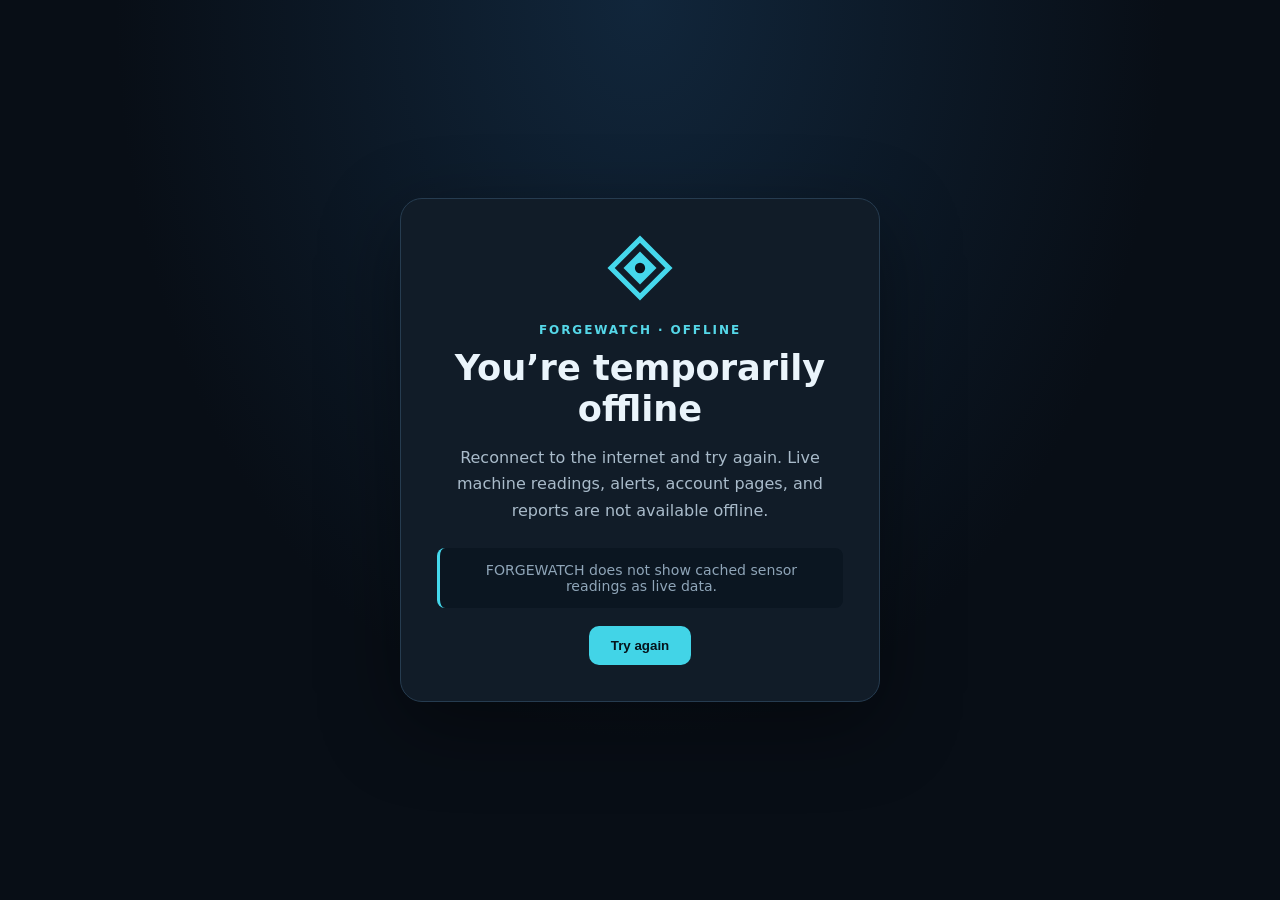
<file: web/offline.html>
<!doctype html>
<html lang="en">
<head>
  <meta charset="utf-8">
  <meta name="viewport" content="width=device-width, initial-scale=1, viewport-fit=cover">
  <meta name="theme-color" content="#080e16">
  <title>Offline | FORGEWATCH</title>
  <style>
    :root{color-scheme:dark;font-family:system-ui,"Segoe UI",sans-serif;background:#080e16;color:#eaf4fb}
    *{box-sizing:border-box}body{min-height:100vh;margin:0;display:grid;place-items:center;padding:24px;background:radial-gradient(ellipse at 50% 0,#11263b 0,transparent 58%),#080e16}
    main{width:min(100%,480px);padding:36px;border:1px solid #263c50;border-radius:22px;background:#111c28;text-align:center;box-shadow:0 24px 80px #0006}
    .mark{width:66px;height:66px;margin:0 auto 18px;color:#45d8ec}.eyebrow{color:#55d7e8;font-size:.75rem;font-weight:800;letter-spacing:.16em}h1{margin:10px 0;font-size:clamp(1.7rem,6vw,2.2rem)}p{color:#a9bbca;line-height:1.65}.note{margin-top:24px;padding:14px;border-left:3px solid #45d8ec;border-radius:8px;background:#0b1621;color:#8fa5b8;font-size:.88rem}button{margin-top:18px;padding:12px 22px;border:0;border-radius:10px;background:#42d4e7;color:#06131b;font-weight:800;cursor:pointer}
  </style>
</head>
<body>
  <main>
    <svg class="mark" viewBox="0 0 64 64" aria-hidden="true"><path d="M32 4 60 32 32 60 4 32 32 4Z" fill="none" stroke="currentColor" stroke-width="5"/><path d="m32 16 16 16-16 16-16-16 16-16Z" fill="currentColor"/><circle cx="32" cy="32" r="5" fill="#0b121b"/></svg>
    <div class="eyebrow">FORGEWATCH · OFFLINE</div>
    <h1>You’re temporarily offline</h1>
    <p>Reconnect to the internet and try again. Live machine readings, alerts, account pages, and reports are not available offline.</p>
    <div class="note">FORGEWATCH does not show cached sensor readings as live data.</div>
    <button type="button" onclick="location.reload()">Try again</button>
  </main>
</body>
</html>
</file>
